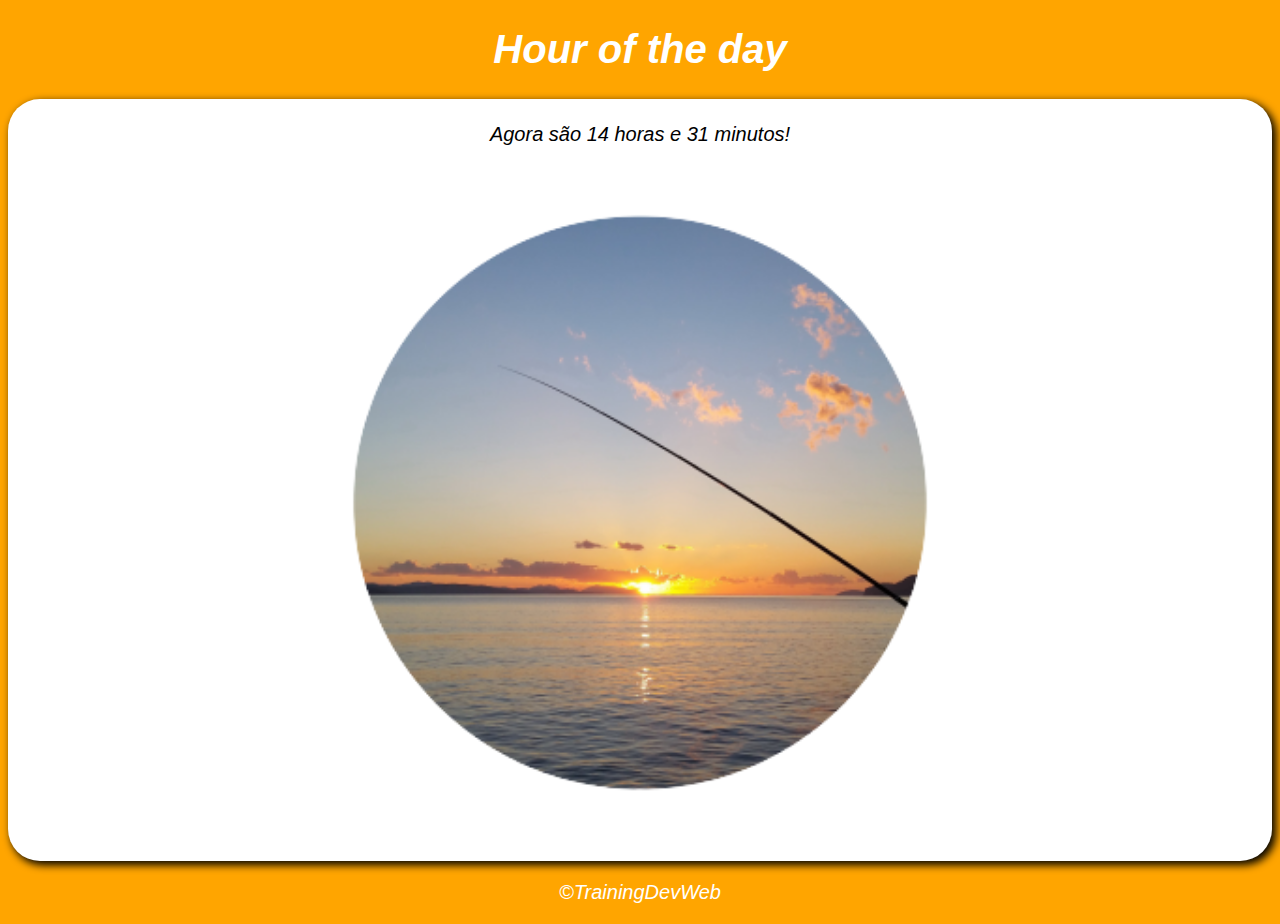
<file: exercice1/index.html>
<!DOCTYPE html>
<html lang="pt-BR">
<head>
  <meta charset="UTF-8"/>
  <meta http-equiv="X-UA-Compatible" content="IE=edge">
  <meta name="viewport" content="width=device-width, initial-escale=1">
  <link rel="stylesheet" href="style.css">
  <title>Exercice1</title>
</head>
<body>
  <header>
    <h1>Hour of the day</h1>
  </header>
  <main>
    <div id="message">
      The hour of day is...
    </div>
    <div id="photo">
      <img src="photos/Night.png" alt="image of the Night" />
    </div>
  </main>
  <footer>
    <p>&copy;TrainingDevWeb</p> 
  </footer>
  <script src="main.js"></script>
</body>
</html>
</file>
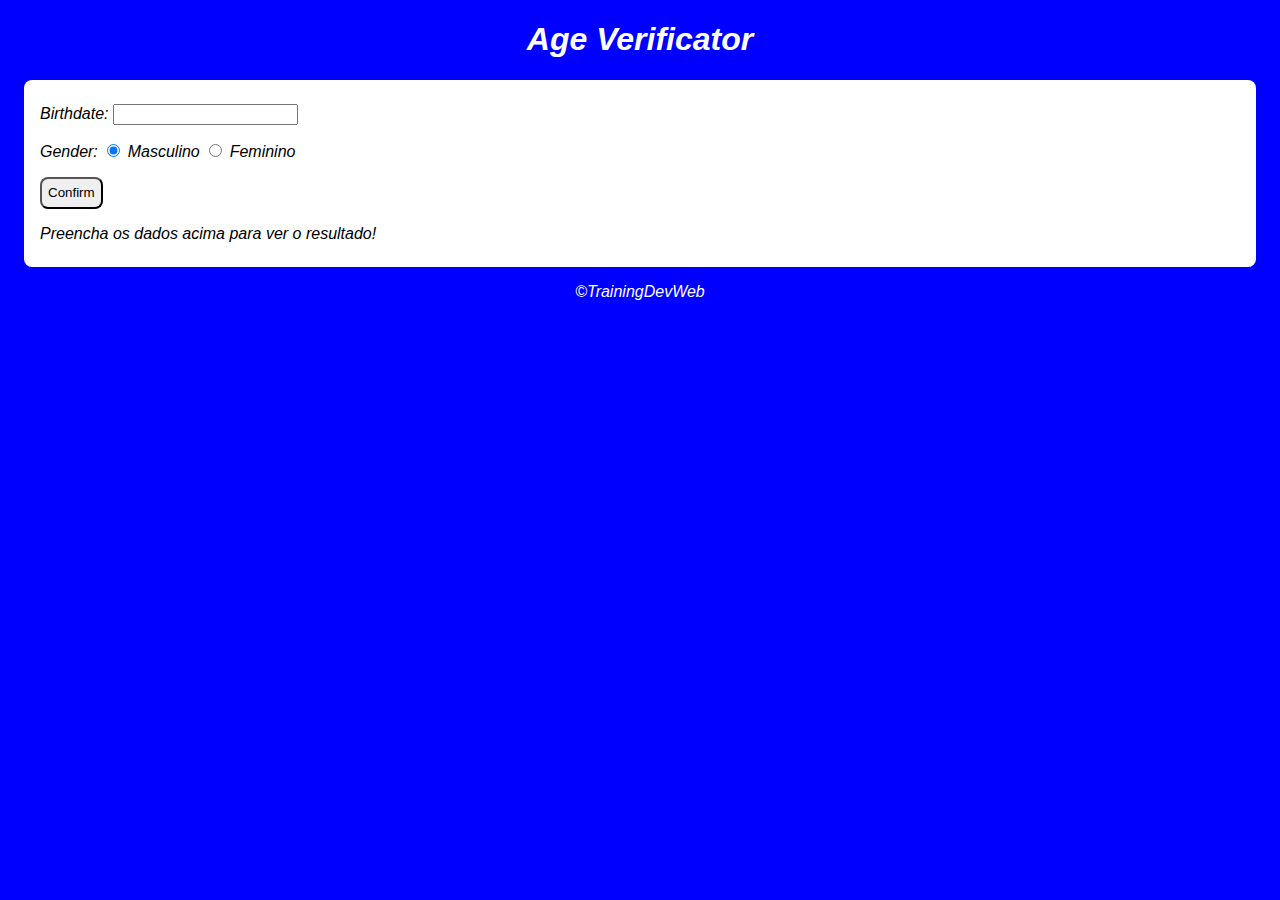
<file: exercice2/index.html>
<!DOCTYPE html>
<html lang="pt-BR">
<head>
  <meta charset="UTF-8">
  <meta http-equiv="X-UA-Compatible" content="IE=edge">
  <meta name="viewport" content="width=device-width, initial-scale=1">
  
  <link rel="stylesheet" href="style.css">
  
  <title>Exercice2</title>
</head>
<body>
  <header>
    <h1>Age Verificator</h1>
  </header>  
  <main>
    <div>
      <p>Birthdate:
        <input type="number" id="birthdate">
      </p>
      <p>Gender:
        <input type="radio" name="gender" checked>
        <label for="masc">Masculino</label>
        <input type="radio" name="gender">
        <label for="fem">Feminino</label>
      </p>
      <button type="button">Confirm</button>
    </div>
    <div id="result">
      <p>Preencha os dados acima para ver o resultado!</p>
    </div>
  </main>
  <footer>
    <p>&copy;TrainingDevWeb</p>
  </footer>
  <script src="main.js"></script>
</body>
</html>
</file>
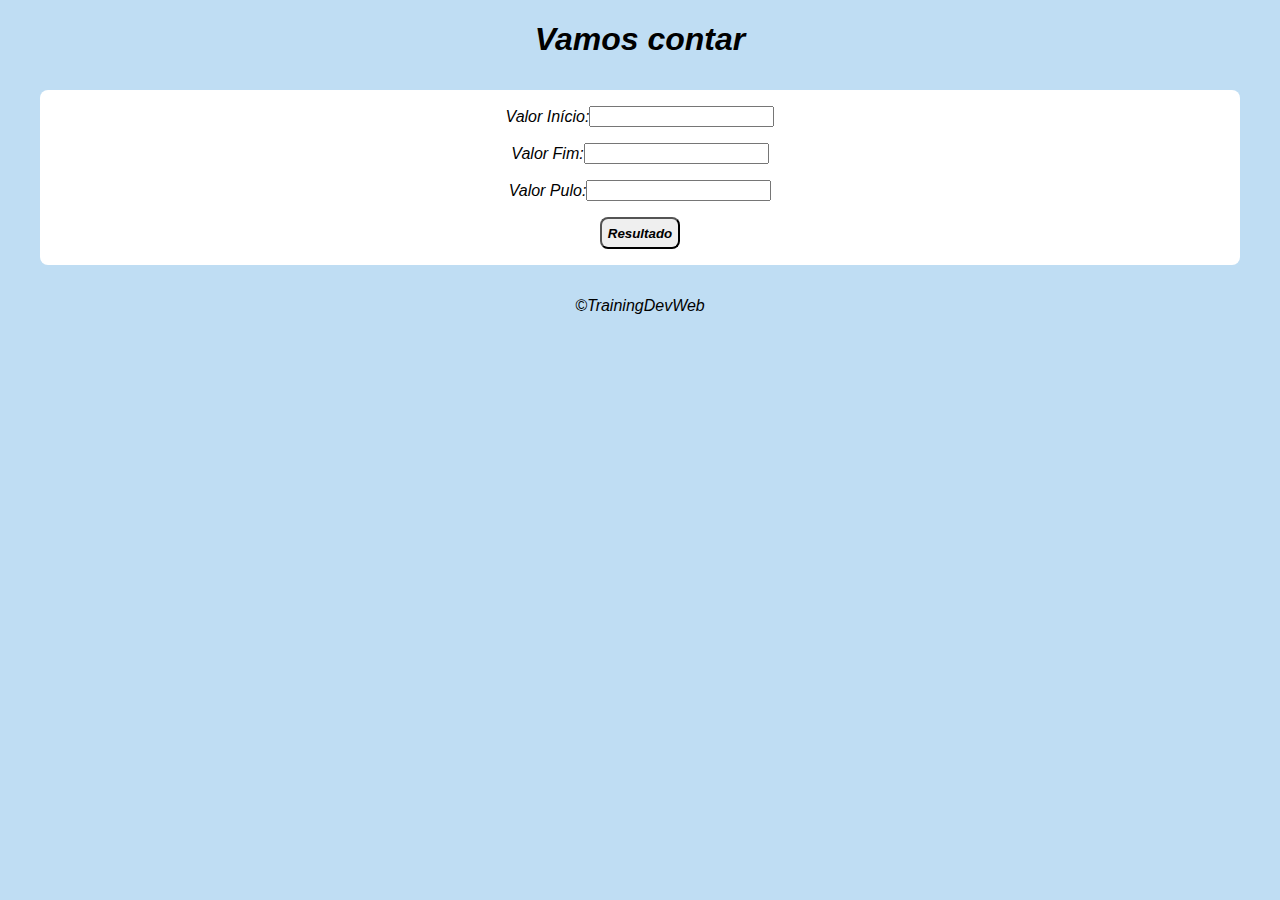
<file: exercice3/index.html>
<!DOCTYPE html>
<html lang="pt-BR">
<head>
  <meta charset="UTF-8"/>
  <meta http-equiv="X-UA-Compatible" content="IE=edge"/>
  <meta name="viewport" content="width=device-width, initial-scale=1" />
  <link rel="stylesheet" href="style.css"/>
</head>
<body>
  <header>
    <h1>Vamos contar</h1>
  </header>
  <main>
    <div id="center">
      <div class="val">
        <p>Valor Início:</p>
        <input type="Number"/>
      </div>
      <div class="val">
        <p>Valor Fim:</p>
        <input type="Number"/>
      </div>
      <div class="val">
        <p>Valor Pulo:</p>
        <input type="Number"/>
      </div>
      <div id="result">
        <button type="button">Resultado</button> 
      </div>
    </div>
  </main>
  <footer>
    <p>&copy;TrainingDevWeb</p>
  </footer>
  <script src="main.js"></script>
</body>
</html>
</file>
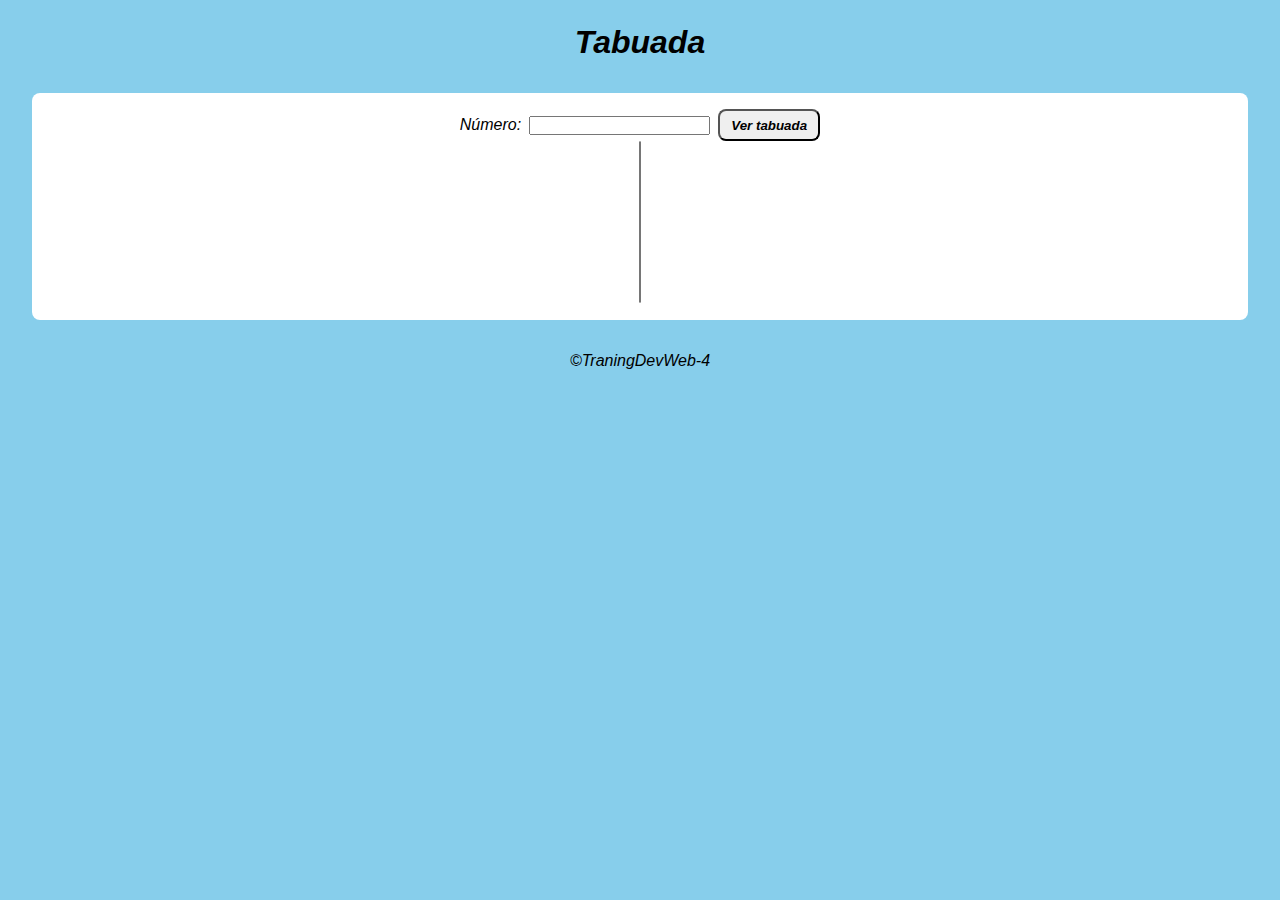
<file: exercice4/index.html>
<!DOCTYPE html>
<html lang="pt-BR">
<head>
  <meta charset="UTF-8">
  <meta http-equiv="X-UA-Compatible" content="IE=edge">
  <meta name="viewport" content="width=device-width, initial-scale=1">
  <link rel="stylesheet" href="style.css">
  <title>exercice4</title>
</head>
<body>
  <header>
    <h1>Tabuada</h1>
  </header>
  <main>
    <div id="box1">
      <p>Número:</p>
      <input type="number" inputmode="decimal">
      <button type="button">Ver tabuada</button>
    </div>
    <div id="box2">
      <select size="10"></select>
    </div>
  </main>
  <footer>
    <p>&copy;TraningDevWeb-4</p>
  </footer>
  <script src="main.js"></script>
</body>
</html>
</file>
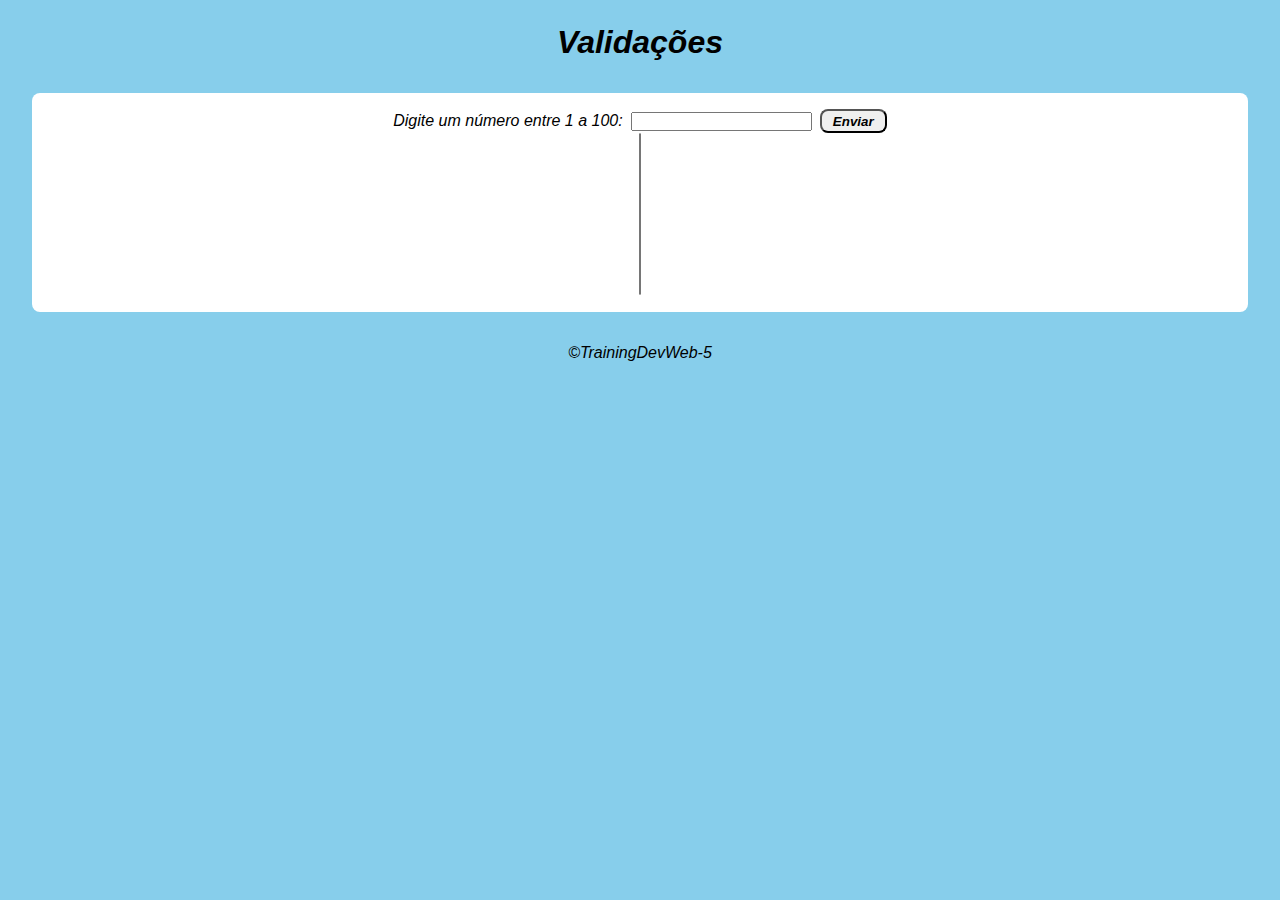
<file: exercice5/index.html>
<!DOCTYPE html>
<html lang="pt-BR">
<head>
  <meta charset="UTF-8">
  <meta http-equiv="X-UA-Compatible" content="IE=edge">
  <meta name="viewport" content="width=device-width, initial-scale=1">
  <link rel="stylesheet" href="style.css">
  <title>exercice5</title>
</head>
<body>
  <header>
    <h1>Validações</h1>
  </header>
  <main>
    <div id="box1">
      <p>Digite um número entre 1 a 100:</p>
      <input type="number" inputmode="decimal">
      <button type="button">Enviar</button>
    </div>
    <div id="box2">
      <select size="10"></select>
    </div>
  </main>
  <footer>
    <p>&copy;TrainingDevWeb-5</p>
  </footer>
  <script src="main.js"></script>
</body>
</html>
</file>
<file: exercice1/style.css>
body {
  background:#191970;
  font:normal 15pt arial;
  text-align:center;
  font-style:italic;
}

header {
  color:white;
}

main {
  background:white;
  border-radius:2rem;
  padding:0.5rem;
  box-shadow:0.2rem 0.2rem 0.5rem;
}

div#message {
  padding-top:1rem;
}

img {
  width:100%;
}

footer {
  color:white;
}
</file>
<file: exercice2/style.css>
* {
  box-sizing: border-box;
}

body {
  background: blue;
  font:normal 12pt arial;
  font-style:italic;
}

main {
  background: white;
  padding: 0.5rem 0.5rem 0.5rem 1rem;
  margin:1rem;
  border-radius:0.5rem;
}

button {
  color:black;
  height:2rem;
  border-radius: 0.5rem;
  margin:0;
}

img {
  width:100%;
  padding-right:0.4rem;
}

h1, footer {
  text-align:center;
  color: white;
}
</file>
<file: exercice3/style.css>
* {
  box-sizing: border-box;
}

body {
  font: normal 12pt arial;
  font-style: italic;
  background: #BFDDf3;
  text-align: center;
}

main {
  background: white;
  border-radius: 0.5rem; 
  margin: 2rem;
  padding: 1rem;
}

div.val {
  display:flex;
  align-items: center;
  justify-content: center;
  margin-bottom: 1rem;
}

p {
  margin: 0;
}

button {
  color:black;
  border-radius:0.5rem;
  height:2rem;
  font-weight: bold;
  font-style: italic;
}

h1, footer {
  text-align: center;
}
</file>
<file: exercice4/style.css>
* {
  box-sizing: border-box;
  margin: 0;
  padding: 0;
}

html {
  height: 100vh;
}

body {
  margin-top: 1.5rem;
  font: normal 12pt arial;
  font-style: italic;
  text-align: center;
  background: skyblue;
}

main {
  margin: 2rem;
  padding: 1rem;
  border-radius: 0.5rem;
  background: white;
}

#box1 {
  display: flex;
  justify-content: center;
  align-items: center;
}

input {
  margin: 0 0.5rem;
}

button {
  height: 2rem;
  border-radius: 0.5rem;
  padding: 0 0.7rem;
  font-weight: bold;
  font-style: italic;
  color: black;
}
</file>
<file: exercice5/style.css>
* {
  box-sizing: border-box;
  margin: 0;
  padding: 0;
}

html {
  height: 100vh;
}

body {
  margin-top: 1.5rem;
  font: normal 12pt arial;
  font-style: italic;
  text-align: center;
  background: skyblue;
}

main {
  margin: 2rem;
  padding: 1rem;
  background: white;
  border-radius: 0.5rem;
}

#box1 {
  display: flex; 
  justify-content: center;
  align-items: center;
}

#box1 p {
  text-align: left;
}

/*Faz esse quando p aparece dentro de box2*/
#box2 p {
  margin-top:0.5rem;
}

input {
  margin: 0 0.5rem;
}

button {
  height: 1.5rem;
  border-radius: 0.5rem;
  padding: 0 0.7rem;
  font-weight: bold;
  font-style: italic;
  color: black;
}
</file>
